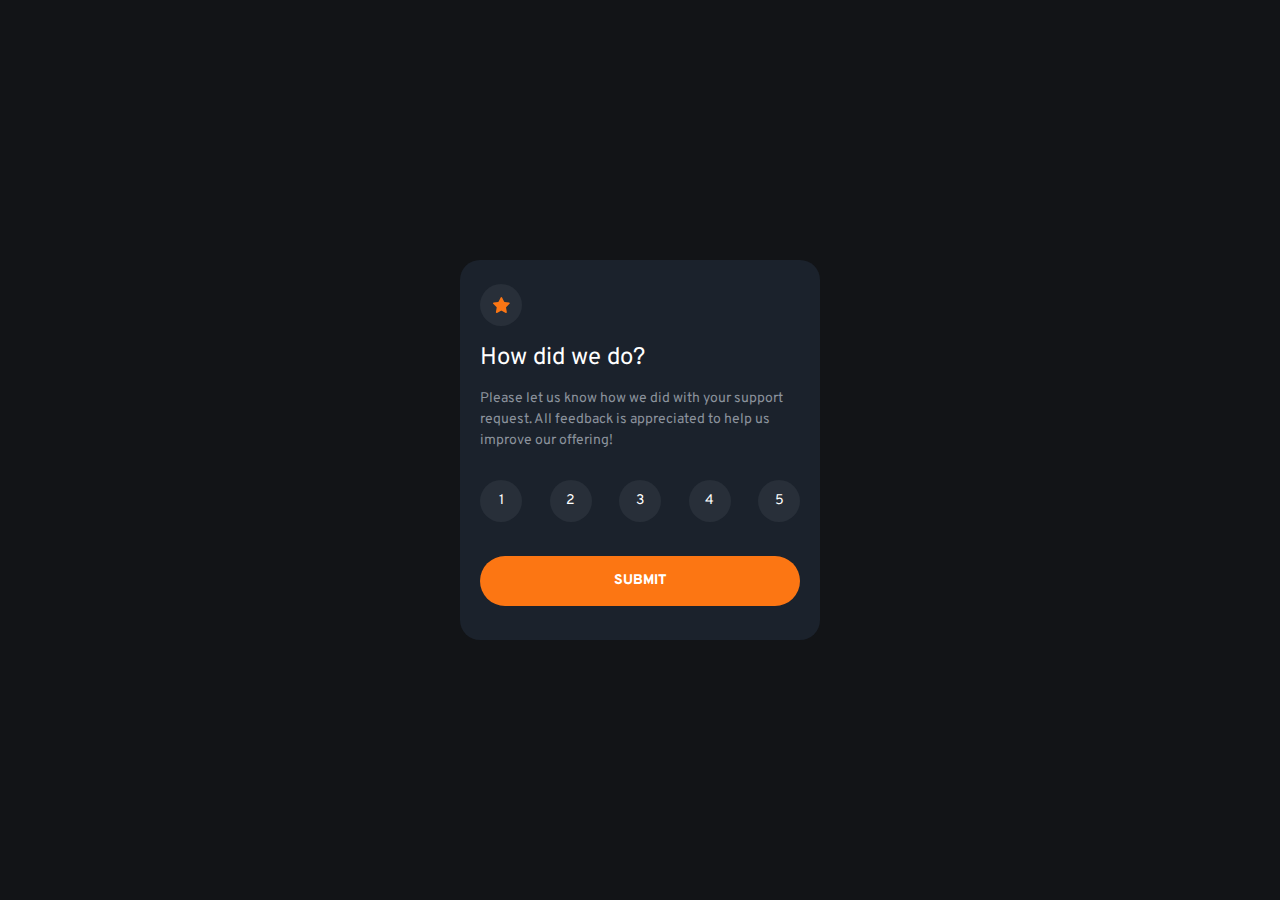
<file: index.html>
<!DOCTYPE html>
<html lang="en">
<head>
  <meta charset="UTF-8">
  <meta name="viewport" content="width=device-width, initial-scale=1.0"> <!-- displays site properly based on user's device -->

  <link rel="icon" type="image/png" sizes="32x32" href="./images/favicon-32x32.png">
  
  <title>Frontend Mentor | Interactive rating component</title>
  <link rel="stylesheet" type="" href="./reset.css">
  <link rel="stylesheet" type="" href="./index.css">


</head>
<body>

  <div class="container rate" id = "rate">
   <div class="star">
    <div class="circle">
     <img src="./images/icon-star.svg" alt="">
    
    </div>
   </div>  
    
   
   <div class="content"> 
    <h1>How did we do?</h1>  
    <p>
      Please let us know how we did with your support request. All feedback is appreciated 
  to help us improve our offering!
    </p>
   </div> 
   <div class="point">
    
    <div class="item">
     1 
    </div>
       
    <div class="item">
     2 
    </div>
        

    <div class="item">
     3 
    </div>
        

    <div class="item">
     4 
    </div>
    
    <div class="item">
     5   
    </div> 
   </div>
   <div class="submit">
    <a href="#" id = "submitbtn">SUBMIT</a>
    
   </div>
  </div>
  

  <div class="container thank" id = "thank">
    <div class="phone">
      <img src="./images/illustration-thank-you.svg" alt="">
      
    </div>

    <div class="select">
      <p>
        You selected <span id = 'rating'>4</span> out of 5

      </p>
      
    </div>

    <div class="thank-content">
      <h2>
        Thank you!

      </h2>
      <p>
        We appreciated you taking the time to give a rating. If you ever need more support, don't hesitate to get in touch!

      </p>
       
      
    </div>
    
  </div>
  

  




  
  <script src = "./index.js">
    
  </script> 
</body>
</html>
</file>
<file: index.css>
@import url('https://fonts.googleapis.com/css2?family=Overpass:wght@400;700&display=swap');

*{
  box-sizing: border-box;


}

.item:focus , .submit a:focus{
  outline: none;
}

.item , submit a ,.star{
  user-select: none;
}

html{
  width: 100%;
  height: 100%;
  max-width: 3000px;
  overflow: hidden;
}

body{
  width: 100%;
  height: 100%;
  max-width: 3000px;
  background-color: hsl(216, 12%, 8%); 
  color: white;
  font-size: 14px;
  font-family: 'Overpass';
  display: flex;
  justify-content: center;
  align-items: center;
  position: relative;
  overflow: hidden;
  
}
.container{
  width: 360px;
  height: 380px;
  background-color: hsl(215, 23%, 14%);
  display: flex;
  flex-direction: column;
  align-items: center;
  justify-content: center;
  padding: 20px;
  border-radius: 20px;
  position: absolute;
  transition: transform .8s ease;

}

.rate{
  justify-content: flex-start;
}

.thank{
  z-index: 3;
  transform: translateX(-5000px);
}
.rate{
  z-index: 3;
}

.star{
  width:  100%;
  display: flex; 
  height: 50px;
  align-items: center;

}
.circle , .item{
  height: 42px;
  width: 42px;
  border-radius: 50%;
  background-color: hsl(215, 18%, 19%);
  display: flex;
  justify-content: center;
  align-items: center;

}

.content h1{
  line-height: 2.4;
  font-size: 24px;
}

.content p{
  font-size: 14px;
  color: hsl(217, 8%, 58%);
  line-height: 1.5;
  
}

.point{
  width: 100%;
  height: 60px;
  display: flex;
  flex-direction: row;
  justify-content: space-between;
  align-items: center;
  margin: 20px 0px;
}

.item{
  text-align: center;
  cursor: pointer;
  line-height: 42px;

  transition: all .2s ease;
}

.selected{
  background-color: rgb(124, 136, 152);
}

.submit{
  width: 100%;
  height: 50px;
  display: flex;
  justify-content: center;
  align-items: center;
  margin-top: 5px;

}

.submit a{
  display: flex;
  justify-content: center;
  align-items: center;
  width: 100%;
  height: 100%;
  color: white;
  background-color: rgb(252, 118, 19);
  text-decoration: none;
  border-radius: 25px;
  text-align: center;
  font-weight: 800;
  line-height: 40px;
  transition: all .2s ease;

}

.item:hover{
  background-color: rgb(252, 118, 19);
  color: white;
}

.submit a:hover{
  background-color: white;
  color: rgb(252, 118, 19);
}


/* thank component */
.thank{
  text-align: center;
}
.select{
  width: 180px;
  height: 24px;
  background-color: hsl(215, 18%, 19%);
  display: flex;
  justify-content: center;
  align-items: center;
  border-radius: 25px;
  position: relative;
  margin: 10px 0;
}

.select p{
  display: block;
  line-height: 14px;
  font-size: 14px;
  position: absolute;
  transform: translateY(2.5px);
  color: rgb(252, 118, 19);

  
}

  
.thank-content h2{
  font-size: 24px;
  font-weight: 900;
  line-height: 80px; 
  

}

.thank-content p{
  color: hsl(217, 8%, 58%); 
  font-size: 16px;
  line-height: 1.5;
}
</file>
